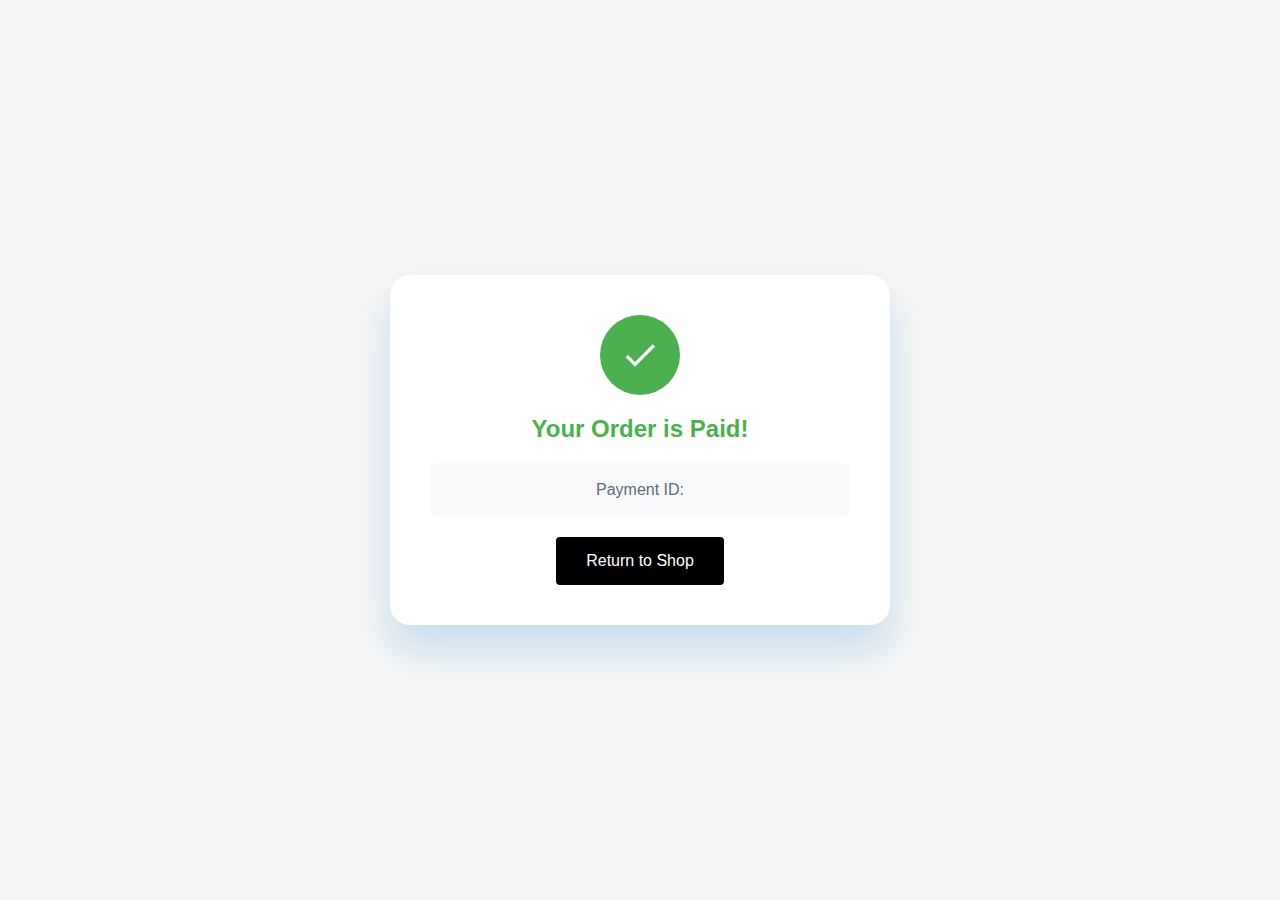
<file: src/main/resources/templates/confirm.html>
<!DOCTYPE html>
<html lang="en" xmlns:th="https://www.thymeleaf.org">
<head>
    <meta charset="UTF-8">
    <title>Payment Confirmation</title>
    <link href="https://cdn.jsdelivr.net/npm/bootstrap@5.3.2/dist/css/bootstrap.min.css" rel="stylesheet">
    <style>
        body {
            background-color: #f5f5f5;
            font-family: -apple-system, BlinkMacSystemFont, Segoe UI, Roboto, Oxygen, Ubuntu, Cantarell, Fira Sans, Droid Sans, Helvetica Neue, sans-serif;
            padding: 20px;
            min-height: 100vh;
            display: flex;
            align-items: center;
            justify-content: center;
        }

        .confirmation-container {
            max-width: 500px;
            width: 100%;
            padding: 40px;
            background-color: white;
            border-radius: 20px;
            box-shadow: 0px 25px 40px #1687d933;
            text-align: center;
        }

        .success-icon {
            width: 80px;
            height: 80px;
            background-color: #4CAF50;
            border-radius: 50%;
            display: flex;
            align-items: center;
            justify-content: center;
            margin: 0 auto 20px;
        }

        .success-icon svg {
            width: 40px;
            height: 40px;
            fill: white;
        }

        .success-title {
            color: #4CAF50;
            font-size: 24px;
            font-weight: bold;
            margin-bottom: 10px;
        }

        .payment-id {
            color: #5E6977;
            font-size: 16px;
            margin: 20px 0;
            padding: 15px;
            background-color: #f8f9fa;
            border-radius: 8px;
            word-break: break-all;
        }

        .home-button {
            display: inline-block;
            padding: 12px 30px;
            background-color: #000;
            color: white;
            text-decoration: none;
            border-radius: 4px;
            font-size: 16px;
            transition: background-color 0.2s;
        }

        .home-button:hover {
            background-color: #333;
            color: white;
        }
    </style>
</head>
<body>
    <div class="confirmation-container">
        <div class="success-icon">
            <svg viewBox="0 0 24 24">
                <path d="M9 16.17L4.83 12l-1.42 1.41L9 19 21 7l-1.41-1.41L9 16.17z"/>
            </svg>
        </div>
        <h1 class="success-title">Your Order is Paid!</h1>
        <div class="payment-id">
            Payment ID: <span th:text="${paymentId}"></span>
        </div>
        <a href="/" class="home-button">Return to Shop</a>
    </div>
</body>
</html>
</file>
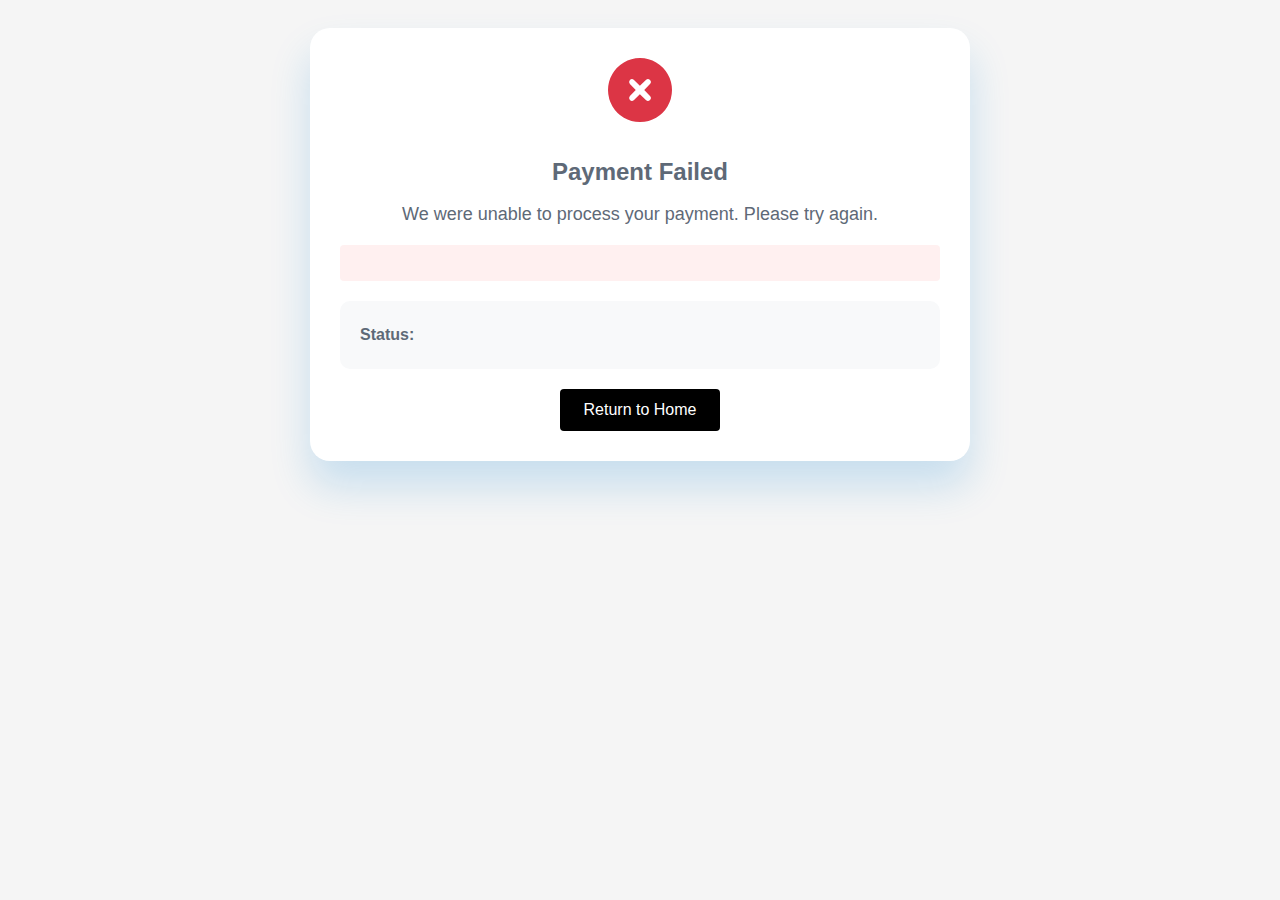
<file: src/main/resources/templates/confirmFail.html>
<!DOCTYPE html>
<html lang="en" xmlns:th="https://www.thymeleaf.org">
<head>
    <meta charset="UTF-8">
    <title>Payment Confirmation</title>
    <link href="https://cdn.jsdelivr.net/npm/bootstrap@5.3.2/dist/css/bootstrap.min.css" rel="stylesheet" integrity="sha384-T3c6CoIi6uLrA9TneNEoa7RxnatzjcDSCmG1MXxSR1GAsXEV/Dwwykc2MPK8M2HN" crossorigin="anonymous">
    <link rel="stylesheet" href="https://cdnjs.cloudflare.com/ajax/libs/font-awesome/6.0.0/css/all.min.css">
    <style>
        body {
            background-color: #f5f5f5;
            font-family: -apple-system, BlinkMacSystemFont, Segoe UI, Roboto, Oxygen, Ubuntu, Cantarell, Fira Sans, Droid Sans, Helvetica Neue, sans-serif;
            padding: 20px;
        }

        .confirmation-container {
            max-width: 600px;
            margin: 0 auto;
            padding: 30px;
            background-color: white;
            border-radius: 20px;
            box-shadow: 0px 25px 40px #1687d933;
            text-align: center;
        }

        .status-icon {
            font-size: 64px;
            margin-bottom: 20px;
        }

        .success-icon {
            color: #28a745;
        }

        .error-icon {
            color: #dc3545;
        }

        .status-title {
            font-size: 24px;
            font-weight: bold;
            margin-bottom: 10px;
            color: #5E6977;
        }

        .status-message {
            font-size: 18px;
            margin-bottom: 20px;
            color: #5E6977;
        }

        .payment-details {
            background-color: #f8f9fa;
            padding: 20px;
            border-radius: 10px;
            margin: 20px 0;
            text-align: left;
        }

        .payment-details p {
            margin: 5px 0;
            color: #5E6977;
        }

        .back-button {
            display: inline-block;
            padding: 12px 24px;
            background-color: #000;
            color: white;
            text-decoration: none;
            border-radius: 4px;
            font-size: 16px;
            transition: background-color 0.2s;
        }

        .back-button:hover {
            background-color: #333;
            color: white;
        }

        .error-message {
            color: #dc3545;
            font-size: 16px;
            margin: 10px 0;
            padding: 10px;
            background-color: #fff0f0;
            border-radius: 4px;
        }
    </style>
</head>
<body>
    <div class="confirmation-container">
        
        
        <div th:if="${paymentStatus == 'failed'}">
            <i class="fas fa-times-circle status-icon error-icon"></i>
            <h1 class="status-title">Payment Failed</h1>
            <p class="status-message">We were unable to process your payment. Please try again.</p>
            
            <div th:if="${errorMessage != null}" class="error-message">
                <p th:text="${errorMessage}"></p>
            </div>
        </div>

        <div class="payment-details">
            <p><strong>Status:</strong> <span th:text="${paymentStatus}"></span></p>
        </div>

        <a href="/" class="back-button">Return to Home</a>
    </div>
</body>
</html>
</file>
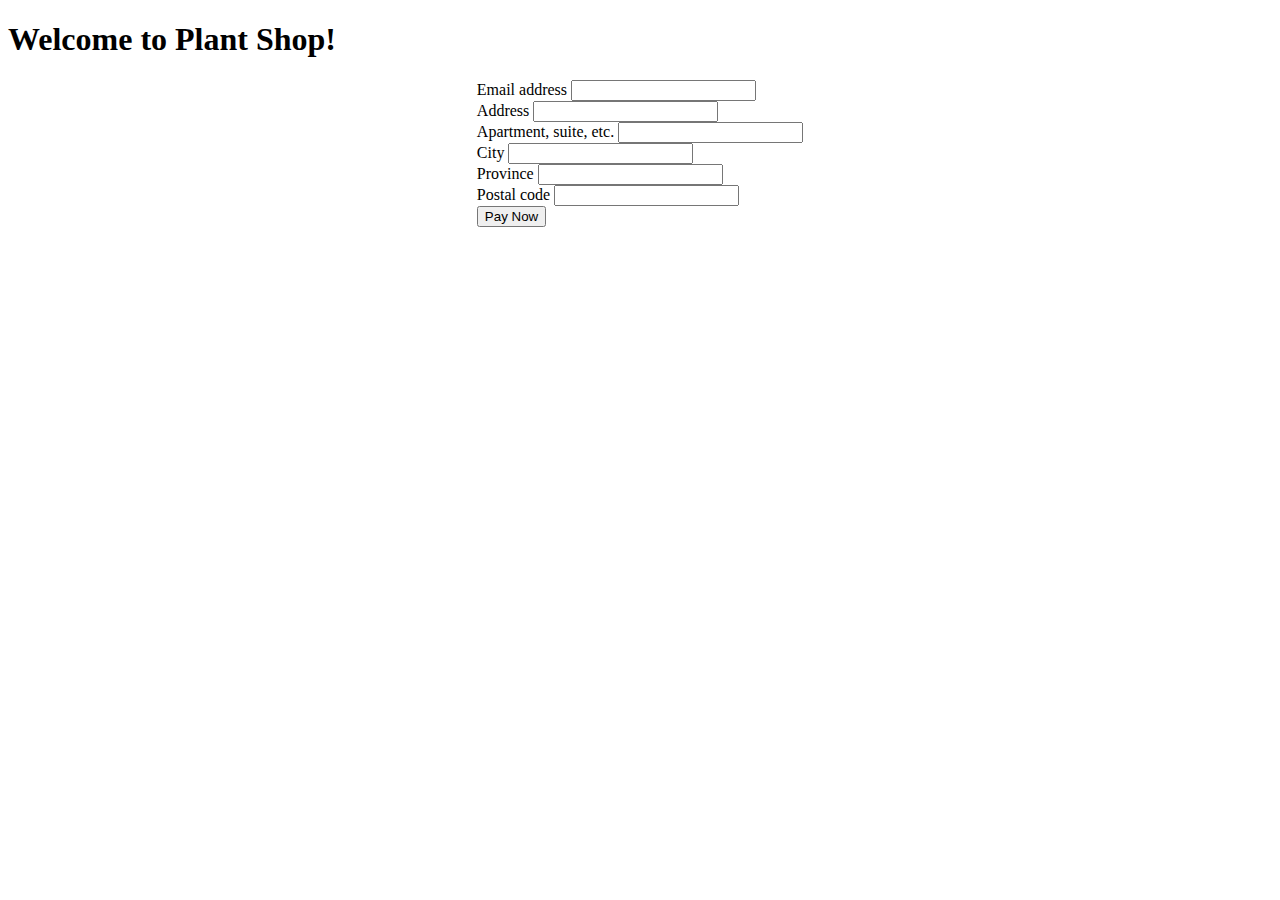
<file: src/main/resources/templates/home.html>
<!Doctype html>
<html>
<head>
    <title>Home</title>
    <script src="https://api.exactpaysandbox.com/js/v1/exact.js"></script>
    <script  th:inline="javascript">
        function greetWorld() {
            alert("hello world")
        }

        function salute() {

            alert("Calling addCardElements function...");
           // const exact = ExactJS("anxR5MoINvz3JO5e");
           // const components = exact.components({orderId: "4e7eea17-7199-4d14-832a-386a729879b2");
           // components.addCard('cardElement');
        }
    </script>
</head>

<body th:onload="salute()">
<h1>Welcome to Plant Shop!</h1>

<div style="display: flex; justify-content: center; align-items: center">

<form id="myForm" action="your_form_url" method="post">

    <div>
        <label for="email-address">Email address</label>
        <input type="email" id="email-address" name="email-address" autocomplete="email">
    </div>
    <div id="cardElement">
        <!-- our credit card UI component will be attached here -->
    </div>
    <div>
        <label for="address">Address</label>
        <input type="text" id="address" name="address" autocomplete="street-address">
    </div>
    <div>
        <label for="apartment">Apartment, suite, etc.</label>
        <input type="text" id="apartment" name="apartment">
    </div>

    <div>
        <label for="city">City</label>
        <input type="text" id="city" name="city">
    </div>

    <div>
        <label for="province">Province</label>
        <input type="text" id="province" name="province">
    </div>

    <div>
        <label for="postal-code">Postal code</label>
        <input type="text" id="postal-code" name="postal-code" autocomplete="postal-code">
    </div>

    <!-- INSERT RESPONSE ITEMS HERE -->

    <div>
        <input type="submit" name="commit" value="Pay Now" data-disable-with="Pay Now">
    </div>
</form>
</div>
</body>

<script>
    const exact = ExactJS({token:'1VaZaV52rejsDcvx'});
    const components = exact.components({orderId: 'aeae29f4-d5e3-486f-b75f-c975fc35878f'});
    //const components = exact.components();
    components.addCard('cardElement', {
        billingAddress: {
            type: "full"
        },
        style: {
            default: {
                backgroundColor: "white",
                padding: "3px"
            },
            error: {
                backgroundColor: "blue",
                border: "2px dashed deeppink",
                borderRadius: "10px"
            }
        }
    });

    document.getElementById("myForm").addEventListener('submit', (event) => {
        event.preventDefault();

        const form = event.target.closest("form");
        exact.payOrder()
            .then(payment_id => {
                // add the payment id to your form
                document.getElementById('payment_id').value = payment_id
                // submit your form to your backend
                form.submit()
            })
            .catch(err => console.error(err));
    });
</script>
</html>
</file>
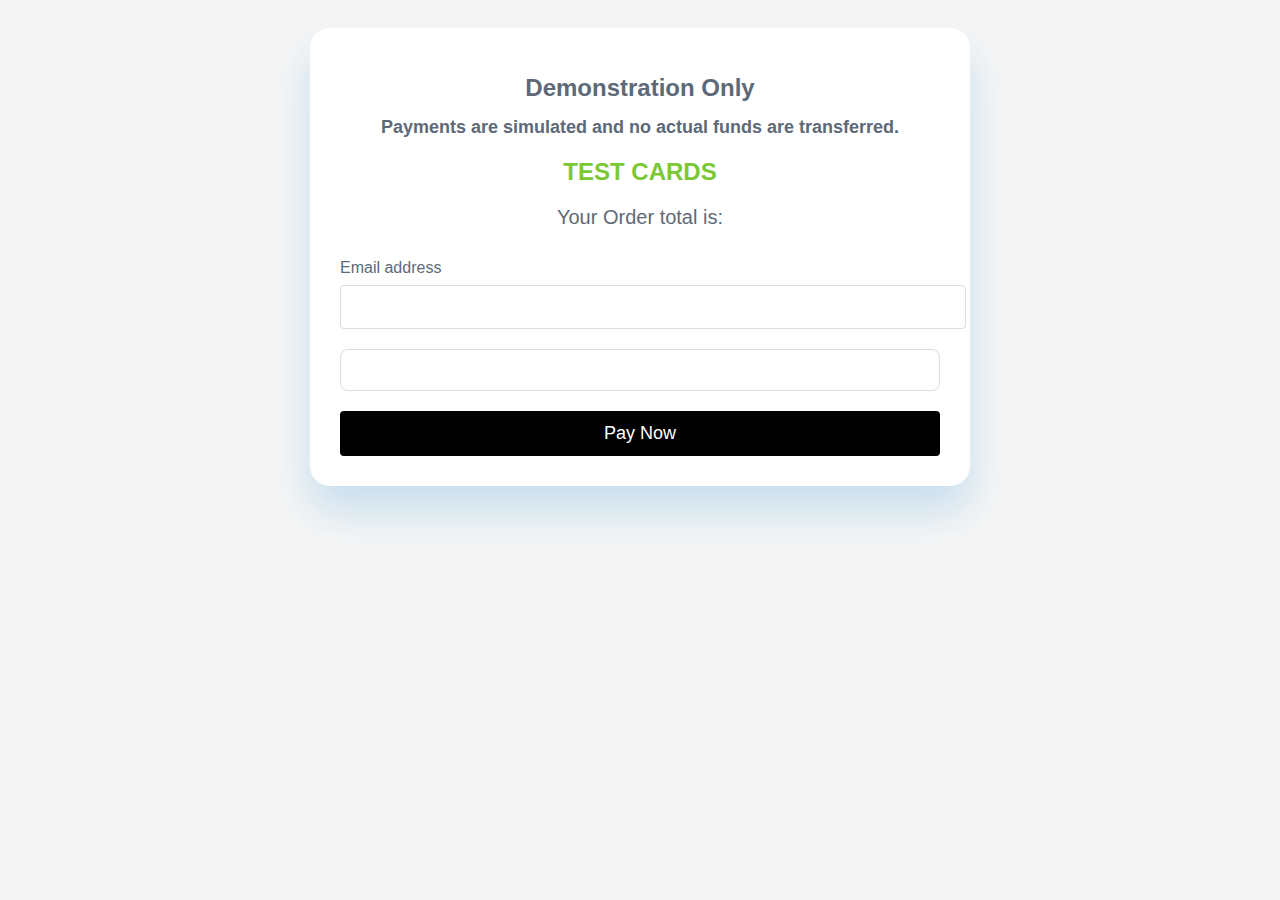
<file: src/main/resources/templates/pay.html>
<!DOCTYPE html>
<html lang="en" xmlns:th="https://www.thymeleaf.org">
<head>
    <meta charset="UTF-8">
    <title>Pay your Order</title>
    <script src="https://staging-pyxisapi.csipay.com/js/v1/csi_pay.js"></script>
    <script src="https://cdn.jsdelivr.net/npm/bootstrap@5.3.2/dist/js/bootstrap.bundle.min.js" integrity="sha384-C6RzsynM9kWDrMNeT87bh95OGNyZPhcTNXj1NW7RuBCsyN/o0jlpcV8Qyq46cDfL" crossorigin="anonymous"></script>
    <link href="https://cdn.jsdelivr.net/npm/bootstrap@5.3.2/dist/css/bootstrap.min.css" rel="stylesheet" integrity="sha384-T3c6CoIi6uLrA9TneNEoa7RxnatzjcDSCmG1MXxSR1GAsXEV/Dwwykc2MPK8M2HN" crossorigin="anonymous">
    <!-- reCAPTCHA script is loaded only if enableRecaptcha is true -->
    <script th:if="${enableRecaptcha != null && enableRecaptcha}" th:src="'https://www.recaptcha.net/recaptcha/api.js?render=' + ${recaptchaSiteKey}"></script>
    
    <style>
        body {
            background-color: #f5f5f5;
            font-family: -apple-system, BlinkMacSystemFont, Segoe UI, Roboto, Oxygen, Ubuntu, Cantarell, Fira Sans, Droid Sans, Helvetica Neue, sans-serif;
            padding: 20px;
        }

        .payment-container {
            max-width: 600px;
            margin: 0 auto;
            padding: 30px;
            background-color: white;
            border-radius: 20px;
            box-shadow: 0px 25px 40px #1687d933;
        }

        .header-text {
            text-align: center;
            margin-bottom: 30px;
            color: #5E6977;
        }

        .demo-notice {
            font-size: 24px;
            font-weight: bold;
            margin-bottom: 10px;
        }

        .demo-subtitle {
            font-size: 18px;
            margin-bottom: 20px;
        }

        .test-cards-link {
            color: #7ac833;
            text-decoration: none;
            font-weight: bold;
            transition: color 0.2s;
        }

        .test-cards-link:hover {
            color: #5ea023;
        }

        .order-total {
            font-size: 20px;
            margin: 20px 0;
        }

        .payment-form {
            margin-top: 30px;
        }

        .form-group {
            margin-bottom: 20px;
        }

        .form-group label {
            display: block;
            margin-bottom: 8px;
            color: #5E6977;
            font-weight: 500;
        }

        .form-group input {
            width: 100%;
            padding: 12px;
            border: 1px solid #ddd;
            border-radius: 4px;
            font-size: 16px;
        }

        #cardElement {
            margin: 20px 0;
            padding: 20px;
            border: 1px solid #ddd;
            border-radius: 8px;
            background-color: white;
        }

        .submit-button {
            width: 100%;
            padding: 12px;
            background-color: #000;
            color: white;
            border: none;
            border-radius: 4px;
            font-size: 18px;
            cursor: pointer;
            transition: background-color 0.2s;
        }

        .submit-button:hover {
            background-color: #333;
        }
        
        .error-message {
            color: #dc3545;
            font-size: 14px;
            margin-top: 10px;
            display: none;
        }
        
        .processing-message {
            color: #007bff;
            text-align: center;
            margin: 10px 0;
            display: none;
        }
    </style>
</head>
<body>
    <div class="payment-container">
        <div class="header-text">
            <h1 class="demo-notice">Demonstration Only</h1>
            <h2 class="demo-subtitle">Payments are simulated and no actual funds are transferred.</h2>
            <h2>
                <a href="https://developer.exactpay.com/docs/Sandbox-Test-Cards" class="test-cards-link">TEST CARDS</a>
            </h2>
            <p class="order-total">Your Order total is: <strong th:text="${amount}"></strong></p>
        </div>

        <form id="myForm" action="your_form_url" method="post" class="payment-form">
            <div class="form-group">
                <label for="email-address">Email address</label>
                <input type="email" id="email-address" name="email-address" autocomplete="email">
            </div>
            
            <div id="cardElement">
                <!-- credit card UI component will be attached here -->
            </div>

            <input type="hidden" name="payment_id" id="payment_id">
            <input type="hidden" name="g-recaptcha-response" id="g-recaptcha-response">
            
            <div class="error-message" id="recaptcha-error">
                Security verification failed. Please try again.
            </div>

            <div id="processing-message" class="processing-message">
                Processing your payment...
            </div>

            <div>
                <input type="submit" name="commit" value="Pay Now" class="submit-button">
            </div>
        </form>
    </div>

    <script th:inline="javascript">
        // Safely access Thymeleaf variables
        var accessToken = /*[[${accesstoken}]]*/ '';
        var orderId = /*[[${orderid}]]*/ '';
        var enableRecaptcha = /*[[${enableRecaptcha}]]*/ false;
        var recaptchaSiteKey = /*[[${recaptchaSiteKey}]]*/ '';
        
        // Initialize payment component
        const exact = CSIPayJS(accessToken);
        const components = exact.components({orderId: orderId});
        
        // Setup card element
        components.addComponent('cardElement', 'full-card', {
            billingAddress: {
                type: "full"
            },
            style: {
                default: {
                    backgroundColor: "white",
                    padding: "12px",
                    borderRadius: "4px",
                    fontSize: "16px"
                },
                error: {
                    backgroundColor: "#fff0f0",
                    border: "1px solid #ff5555",
                    borderRadius: "4px"
                }
            }
        });

        // Form submission handler
        document.getElementById("myForm").addEventListener('submit', function(event) {
            event.preventDefault();
            
            const form = this;
            const submitButton = form.querySelector('.submit-button');
            const processingMessage = document.getElementById('processing-message');
            
            // Disable button and show processing message
            submitButton.disabled = true;
            processingMessage.style.display = 'block';
            
            // Check if reCAPTCHA is enabled
            if (enableRecaptcha && typeof grecaptcha !== 'undefined') {
                // Execute reCAPTCHA
                try {
                    grecaptcha.ready(function() {
                        grecaptcha.execute(recaptchaSiteKey, {action: 'payment_submit'})
                            .then(function(token) {
                                document.getElementById('g-recaptcha-response').value = token;
                                
                                // Send token to backend for verification
                                fetch('/verify-recaptcha', {
                                    method: 'POST',
                                    headers: {
                                        'Content-Type': 'application/json',
                                    },
                                    body: JSON.stringify({ token: token }),
                                })
                                .then(response => response.json())
                                .then(data => {
                                    if (data.success) {
                                        processPayment(form);
                                    } else {
                                        // For demo purposes, proceed anyway
                                        processPayment(form);
                                        
                                        // Uncomment for production to enforce verification
                                        /*
                                        document.getElementById('recaptcha-error').style.display = 'block';
                                        submitButton.disabled = false;
                                        processingMessage.style.display = 'none';
                                        */
                                    }
                                })
                                .catch(error => {
                                    // For demo, proceed anyway
                                    processPayment(form);
                                    
                                    // Uncomment for production
                                    /*
                                    document.getElementById('recaptcha-error').style.display = 'block';
                                    submitButton.disabled = false;
                                    processingMessage.style.display = 'none';
                                    */
                                });
                            })
                            .catch(error => {
                                // For demo, proceed anyway
                                processPayment(form);
                                
                                // Uncomment for production
                                /*
                                submitButton.disabled = false;
                                processingMessage.style.display = 'none';
                                */
                            });
                    });
                } catch (e) {
                    // Graceful fallback - proceed with payment
                    processPayment(form);
                }
            } else {
                // reCAPTCHA not enabled or not loaded, proceed directly to payment
                processPayment(form);
            }
        });
        
        function processPayment(form) {
            exact.processOrder()
                .then(payment_id => {
                    document.getElementById('payment_id').value = payment_id;
                })
                .catch(err => {
                    document.getElementById('processing-message').style.display = 'none';
                    document.querySelector('.submit-button').disabled = false;
                });
        }

        exact.on("payment-complete", (payload) => {
            document.getElementById('payment_id').value = payload.paymentId;
            window.location = "/confirm?paymentId=" + payload.paymentId;
        });

        exact.on("payment-failed", (payload) => {
            const errorElem = document.getElementById("errors") || document.createElement("div");
            if (!document.getElementById("errors")) {
                errorElem.id = "errors";
                document.querySelector('.payment-form').appendChild(errorElem);
            }
            
            if (payload && payload.messages) {
                Array.from(payload.messages).forEach(err => {
                    const pElem = document.createElement("p");
                    pElem.textContent = err;
                    pElem.style.color = "#dc3545";
                    errorElem.append(pElem);
                });
            } else {
                const pElem = document.createElement("p");
                pElem.textContent = "Payment processing failed. Please try again.";
                pElem.style.color = "#dc3545";
                errorElem.append(pElem);
            }
            
            document.getElementById('processing-message').style.display = 'none';
            document.querySelector('.submit-button').disabled = false;
        });
    </script>
</body>
</html>
</file>
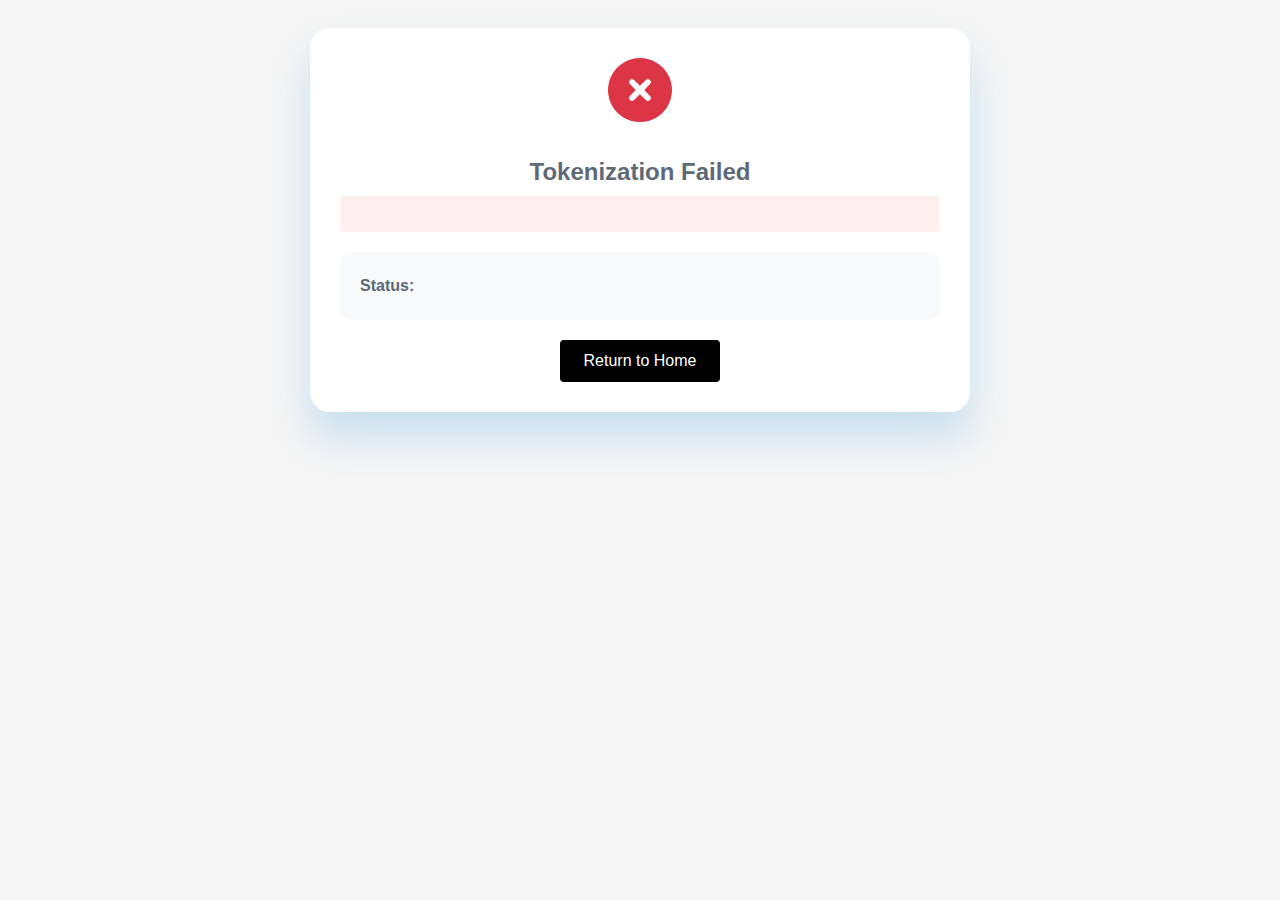
<file: src/main/resources/templates/tokenizationFail.html>
<!DOCTYPE html>
<html lang="en" xmlns:th="https://www.thymeleaf.org">
<head>
    <meta charset="UTF-8">
    <title>Payment Confirmation</title>
    <link href="https://cdn.jsdelivr.net/npm/bootstrap@5.3.2/dist/css/bootstrap.min.css" rel="stylesheet" integrity="sha384-T3c6CoIi6uLrA9TneNEoa7RxnatzjcDSCmG1MXxSR1GAsXEV/Dwwykc2MPK8M2HN" crossorigin="anonymous">
    <link rel="stylesheet" href="https://cdnjs.cloudflare.com/ajax/libs/font-awesome/6.0.0/css/all.min.css">
    <style>
        body {
            background-color: #f5f5f5;
            font-family: -apple-system, BlinkMacSystemFont, Segoe UI, Roboto, Oxygen, Ubuntu, Cantarell, Fira Sans, Droid Sans, Helvetica Neue, sans-serif;
            padding: 20px;
        }

        .confirmation-container {
            max-width: 600px;
            margin: 0 auto;
            padding: 30px;
            background-color: white;
            border-radius: 20px;
            box-shadow: 0px 25px 40px #1687d933;
            text-align: center;
        }

        .status-icon {
            font-size: 64px;
            margin-bottom: 20px;
        }

        .success-icon {
            color: #28a745;
        }

        .error-icon {
            color: #dc3545;
        }

        .status-title {
            font-size: 24px;
            font-weight: bold;
            margin-bottom: 10px;
            color: #5E6977;
        }

        .status-message {
            font-size: 18px;
            margin-bottom: 20px;
            color: #5E6977;
        }

        .payment-details {
            background-color: #f8f9fa;
            padding: 20px;
            border-radius: 10px;
            margin: 20px 0;
            text-align: left;
        }

        .payment-details p {
            margin: 5px 0;
            color: #5E6977;
        }

        .back-button {
            display: inline-block;
            padding: 12px 24px;
            background-color: #000;
            color: white;
            text-decoration: none;
            border-radius: 4px;
            font-size: 16px;
            transition: background-color 0.2s;
        }

        .back-button:hover {
            background-color: #333;
            color: white;
        }

        .error-message {
            color: #dc3545;
            font-size: 16px;
            margin: 10px 0;
            padding: 10px;
            background-color: #fff0f0;
            border-radius: 4px;
        }
    </style>
</head>
<body>
    <div class="confirmation-container">
        
        
        <div th:if="${paymentStatus == 'failed'}">
            <i class="fas fa-times-circle status-icon error-icon"></i>
            <h1 class="status-title">Tokenization Failed</h1>
           
            
            <div th:if="${errorMessage != null}" class="error-message">
                <p th:text="${errorMessage}"></p>
            </div>
        </div>

        <div class="payment-details">
            <p><strong>Status:</strong> <span th:text="${paymentStatus}"></span></p>
        </div>

        <a href="/" class="back-button">Return to Home</a>
    </div>
</body>
</html>
</file>
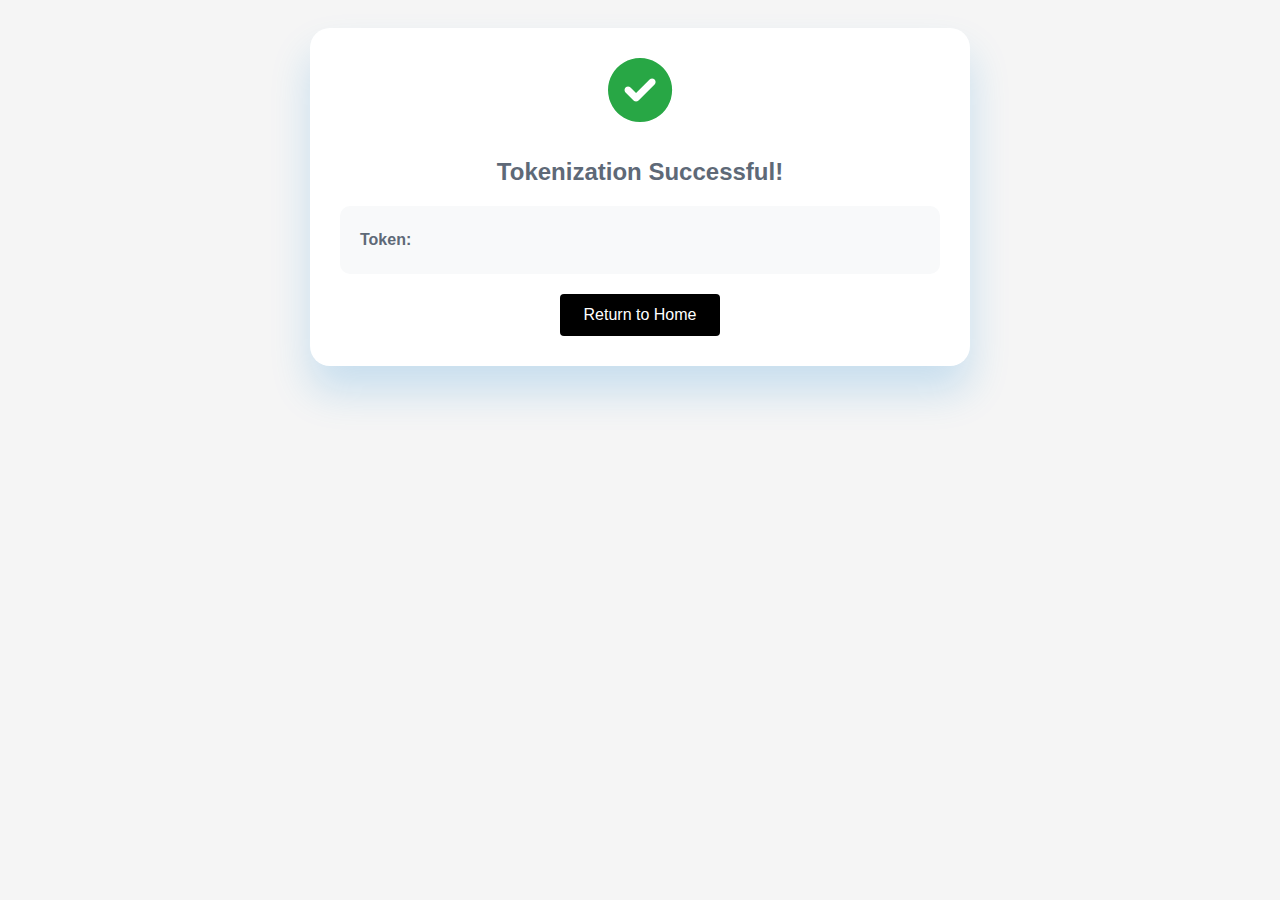
<file: src/main/resources/templates/tokenizationSuccess.html>
<!DOCTYPE html>
<html lang="en" xmlns:th="https://www.thymeleaf.org">
<head>
    <meta charset="UTF-8">
    <title>Payment Confirmation</title>
    <link href="https://cdn.jsdelivr.net/npm/bootstrap@5.3.2/dist/css/bootstrap.min.css" rel="stylesheet" integrity="sha384-T3c6CoIi6uLrA9TneNEoa7RxnatzjcDSCmG1MXxSR1GAsXEV/Dwwykc2MPK8M2HN" crossorigin="anonymous">
    <link rel="stylesheet" href="https://cdnjs.cloudflare.com/ajax/libs/font-awesome/6.0.0/css/all.min.css">
    <style>
        body {
            background-color: #f5f5f5;
            font-family: -apple-system, BlinkMacSystemFont, Segoe UI, Roboto, Oxygen, Ubuntu, Cantarell, Fira Sans, Droid Sans, Helvetica Neue, sans-serif;
            padding: 20px;
        }

        .confirmation-container {
            max-width: 600px;
            margin: 0 auto;
            padding: 30px;
            background-color: white;
            border-radius: 20px;
            box-shadow: 0px 25px 40px #1687d933;
            text-align: center;
        }

        .status-icon {
            font-size: 64px;
            margin-bottom: 20px;
        }

        .success-icon {
            color: #28a745;
        }

        .error-icon {
            color: #dc3545;
        }

        .status-title {
            font-size: 24px;
            font-weight: bold;
            margin-bottom: 10px;
            color: #5E6977;
        }

        .status-message {
            font-size: 18px;
            margin-bottom: 20px;
            color: #5E6977;
        }

        .payment-details {
            background-color: #f8f9fa;
            padding: 20px;
            border-radius: 10px;
            margin: 20px 0;
            text-align: left;
        }

        .payment-details p {
            margin: 5px 0;
            color: #5E6977;
        }

        .back-button {
            display: inline-block;
            padding: 12px 24px;
            background-color: #000;
            color: white;
            text-decoration: none;
            border-radius: 4px;
            font-size: 16px;
            transition: background-color 0.2s;
        }

        .back-button:hover {
            background-color: #333;
            color: white;
        }

        .error-message {
            color: #dc3545;
            font-size: 16px;
            margin: 10px 0;
            padding: 10px;
            background-color: #fff0f0;
            border-radius: 4px;
        }
    </style>
</head>
<body>
    <div class="confirmation-container">
        <div th:if="${paymentStatus == 'success'}">
            <i class="fas fa-check-circle status-icon success-icon"></i>
            <h1 class="status-title">Tokenization Successful!</h1>
        </div>
        
        <div class="payment-details">
            <p><strong>Token:</strong> <span th:text="${token}"></span></p>
        </div>

        <a href="/" class="back-button">Return to Home</a>
    </div>
</body>
</html>
</file>
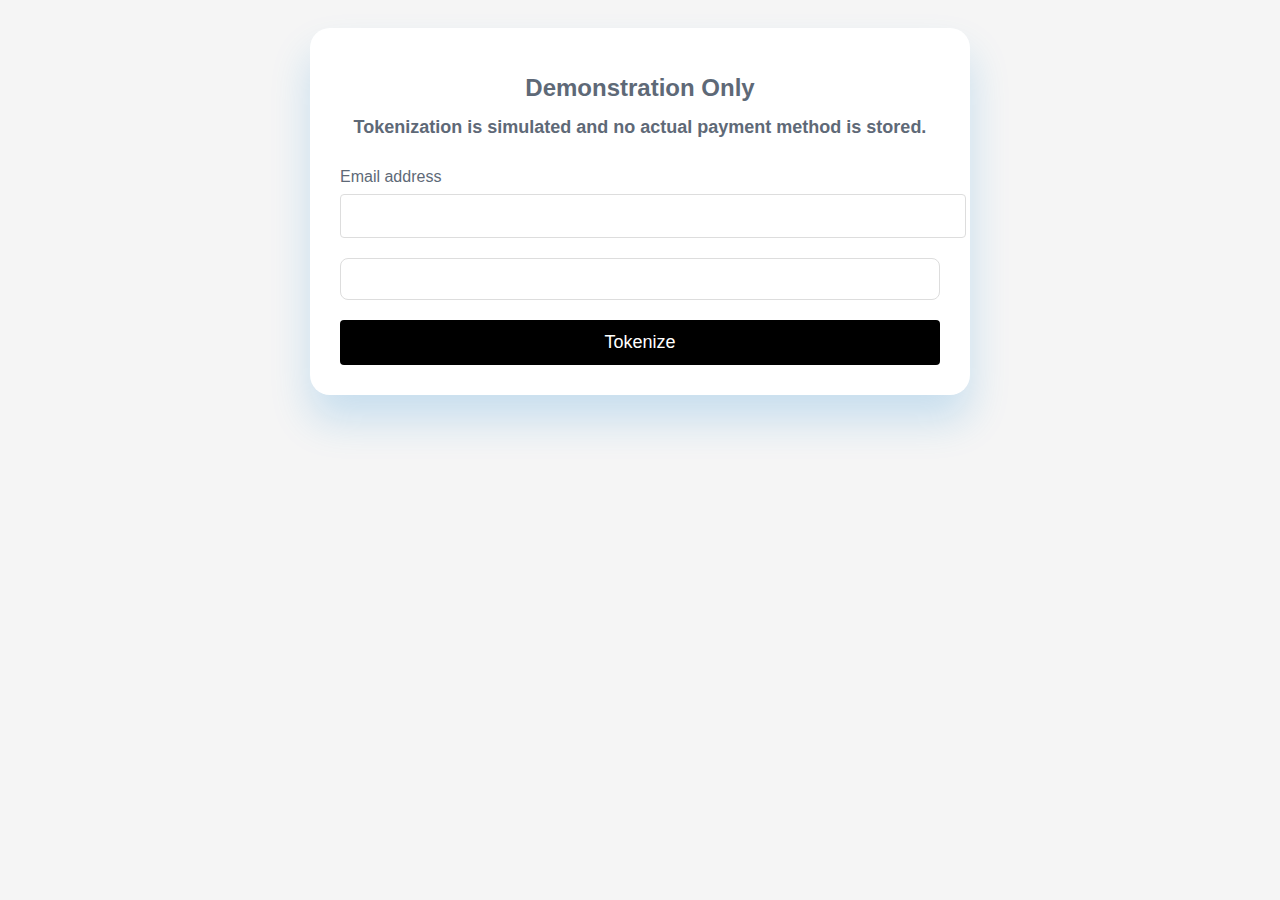
<file: src/main/resources/templates/tokenize.html>
<!DOCTYPE html>
<html lang="en" xmlns:th="https://www.thymeleaf.org">
<head>
    <meta charset="UTF-8">
    <title>Tokenize Payment Method</title>
    <script th:src="${csipayjsUrl}"></script>
    <script src="https://cdn.jsdelivr.net/npm/bootstrap@5.3.2/dist/js/bootstrap.bundle.min.js" integrity="sha384-C6RzsynM9kWDrMNeT87bh95OGNyZPhcTNXj1NW7RuBCsyN/o0jlpcV8Qyq46cDfL" crossorigin="anonymous"></script>
    <link href="https://cdn.jsdelivr.net/npm/bootstrap@5.3.2/dist/css/bootstrap.min.css" rel="stylesheet" integrity="sha384-T3c6CoIi6uLrA9TneNEoa7RxnatzjcDSCmG1MXxSR1GAsXEV/Dwwykc2MPK8M2HN" crossorigin="anonymous">
    <!-- reCAPTCHA script is loaded only if enableRecaptcha is true -->
    <script th:if="${enableRecaptcha != null && enableRecaptcha}" th:src="'https://www.recaptcha.net/recaptcha/api.js?render=' + ${recaptchaSiteKey}"></script>
    
    <style>
        body {
            background-color: #f5f5f5;
            font-family: -apple-system, BlinkMacSystemFont, Segoe UI, Roboto, Oxygen, Ubuntu, Cantarell, Fira Sans, Droid Sans, Helvetica Neue, sans-serif;
            padding: 20px;
        }

        .tokenize-container {
            max-width: 600px;
            margin: 0 auto;
            padding: 30px;
            background-color: white;
            border-radius: 20px;
            box-shadow: 0px 25px 40px #1687d933;
        }

        .header-text {
            text-align: center;
            margin-bottom: 30px;
            color: #5E6977;
        }

        .demo-notice {
            font-size: 24px;
            font-weight: bold;
            margin-bottom: 10px;
        }

        .demo-subtitle {
            font-size: 18px;
            margin-bottom: 20px;
        }

        .payment-form {
            margin-top: 30px;
        }

        .form-group {
            margin-bottom: 20px;
        }

        .form-group label {
            display: block;
            margin-bottom: 8px;
            color: #5E6977;
            font-weight: 500;
        }

        .form-group input {
            width: 100%;
            padding: 12px;
            border: 1px solid #ddd;
            border-radius: 4px;
            font-size: 16px;
        }

        #cardElement {
            margin: 20px 0;
            padding: 20px;
            border: 1px solid #ddd;
            border-radius: 8px;
            background-color: white;
        }

        .submit-button {
            width: 100%;
            padding: 12px;
            background-color: #000;
            color: white;
            border: none;
            border-radius: 4px;
            font-size: 18px;
            cursor: pointer;
            transition: background-color 0.2s;
        }

        .submit-button:hover {
            background-color: #333;
        }
        
        .error-message {
            color: #dc3545;
            font-size: 14px;
            margin-top: 10px;
            display: none;
        }
        
        .processing-message {
            color: #007bff;
            text-align: center;
            margin: 10px 0;
            display: none;
        }

        .token-result {
            margin-top: 20px;
            padding: 15px;
            background-color: #f8f9fa;
            border-radius: 8px;
            display: none;
        }
    </style>
</head>
<body>
    <div class="tokenize-container">
        <div class="header-text">
            <h1 class="demo-notice">Demonstration Only</h1>
            <h2 class="demo-subtitle">Tokenization is simulated and no actual payment method is stored.</h2>
        </div>

        <form id="tokenizeForm" class="payment-form">
            <div class="form-group">
                <label for="email-address">Email address</label>
                <input type="email" id="email-address" name="email-address" autocomplete="email">
            </div>
            
            <div id="cardElement">
                <!-- credit card UI component will be attached here -->
            </div>
            <input type="hidden" name="token" id="token">
            <input type="hidden" name="g-recaptcha-response" id="g-recaptcha-response">
            
            <div class="error-message" id="recaptcha-error">
                Security verification failed. Please try again.
            </div>

            <div id="processing-message" class="processing-message">
                Processing your request...
            </div>

            <div class="token-result" id="tokenResult">
                <h3>Tokenization Result</h3>
                <div id="tokenValue"></div>
            </div>

            <div>
                <input type="submit" name="commit" value="Tokenize" class="submit-button">
            </div>
        </form>
    </div>

    <script th:inline="javascript">
        // Safely access Thymeleaf variables
        var accessToken = /*[[${accesstoken}]]*/ '';
        var orderId = /*[[${orderid}]]*/ '';
        var terminalId = /*[[${terminalId}]]*/ '';
        var enableRecaptcha = /*[[${enableRecaptcha}]]*/ false;
        var recaptchaSiteKey = /*[[${recaptchaSiteKey}]]*/ '';
        
        // Initialize payment component
        const exact = CSIPayJS(accessToken);
        const components = exact.components({orderId: orderId});
        
        // Setup card element
        components.addComponent('cardElement', 'unified', {
            credit: true,
            ach: true,
            billingAddress: {
                type: "full"
            },
            style: {
                default: {
                    backgroundColor: "white",
                    padding: "12px",
                    borderRadius: "4px",
                    fontSize: "16px"
                },
                error: {
                    backgroundColor: "#fff0f0",
                    border: "1px solid #ff5555",
                    borderRadius: "4px"
                }
            }
        });

        // Form submission handler
        document.getElementById("tokenizeForm").addEventListener('submit', function(event) {
            event.preventDefault();
            
            const form = this;
            const submitButton = form.querySelector('.submit-button');
            const processingMessage = document.getElementById('processing-message');
            
            // Disable button and show processing message
            submitButton.disabled = true;
            processingMessage.style.display = 'block';
            
            // Check if reCAPTCHA is enabled
            if (enableRecaptcha && typeof grecaptcha !== 'undefined') {
                // Execute reCAPTCHA
                try {
                    grecaptcha.ready(function() {
                        grecaptcha.execute(recaptchaSiteKey, {action: 'tokenize_submit'})
                            .then(function(token) {
                                document.getElementById('g-recaptcha-response').value = token;
                                processTokenization(form);
                            })
                            .catch(error => {
                                console.error('reCAPTCHA error:', error);
                                submitButton.disabled = false;
                                processingMessage.style.display = 'none';
                            });
                    });
                } catch (e) {
                    console.error('reCAPTCHA error:', e);
                    submitButton.disabled = false;
                    processingMessage.style.display = 'none';
                }
            } else {
                // reCAPTCHA not enabled or not loaded, proceed directly to tokenization
                processTokenization(form);
            }
        });
        
        function processTokenization(form) {
            exact.processOrder()
                .then(token => {
                    // Display the token
                    const tokenResult = document.getElementById('tokenResult');
                    const tokenValue = document.getElementById('tokenValue');
                    tokenValue.textContent = `Token: ${token}`;
                    tokenResult.style.display = 'block';
                    
                    // Reset form
                    form.reset();
                    document.getElementById('processing-message').style.display = 'none';
                    document.querySelector('.submit-button').disabled = false;
                })
                .catch(err => {
                    console.error('Tokenization error:', err);
                    const errorElem = document.getElementById("errors") || document.createElement("div");
                    if (!document.getElementById("errors")) {
                        errorElem.id = "errors";
                        document.querySelector('.payment-form').appendChild(errorElem);
                    }
                    
                    // Clear any existing errors
                    errorElem.innerHTML = '';
                    
                    // Handle different error formats
                    if (err && err.messages) {
                        // Handle array of errors
                        err.messages.forEach(errorMessage => {
                            const pElem = document.createElement("p");
                            pElem.textContent = errorMessage;
                            pElem.style.color = "#dc3545";
                            errorElem.append(pElem);
                        });
                    } else if (err && err.message) {
                        // Handle single error message
                        const pElem = document.createElement("p");
                        pElem.textContent = err.message;
                        pElem.style.color = "#dc3545";
                        errorElem.append(pElem);
                    } else {
                        // Generic error message
                        const pElem = document.createElement("p");
                        pElem.textContent = "Tokenization failed. Please try again.";
                        pElem.style.color = "#dc3545";
                        errorElem.append(pElem);
                    }
                    
                    document.getElementById('processing-message').style.display = 'none';
                    document.querySelector('.submit-button').disabled = false;
                });
        }

        exact.on("payment-complete", (payload) => {
            console.log('Payment completed ---------------------->', payload);
            const token = payload.token || document.getElementById('token').value;
            
            if (token) {
                // Construct the URL with all required parameters
                const confirmUrl = new URL('/tokenizationSuccess', window.location.origin);
                confirmUrl.searchParams.append('token', token);
                confirmUrl.searchParams.append('paymentStatus', "success");
                
                // Log the URL for debugging
                console.log('Redirecting to:', confirmUrl.toString());
                
                // Redirect to the confirm page
                window.location.href = confirmUrl.toString();
            } else {
                console.error('Payment ID is missing');
                document.getElementById('processing-message').style.display = 'none';
                document.querySelector('.submit-button').disabled = false;
            }
        });

        exact.on("payment-failed", (payload) => {
            console.log('Payment failed:', payload);
             
            // Get the first error message from the errors array
            const errorMessage = payload.messages?.[0] || "Payment processing failed. Please try again.";
            
            // Construct the URL with all required parameters
            const confirmUrl = new URL('/tokenizationFailure', window.location.origin);
            confirmUrl.searchParams.append('paymentStatus', 'failed');
            confirmUrl.searchParams.append('errorMessage', errorMessage);
            
            // Log the URL and payload for debugging
            console.log('Payment failed payload:', payload);
            console.log('Redirecting to:', confirmUrl.toString());
            
            // Redirect to the confirm page
            window.location.href = confirmUrl.toString();
        });
    </script>
</body>
</html>
</file>
